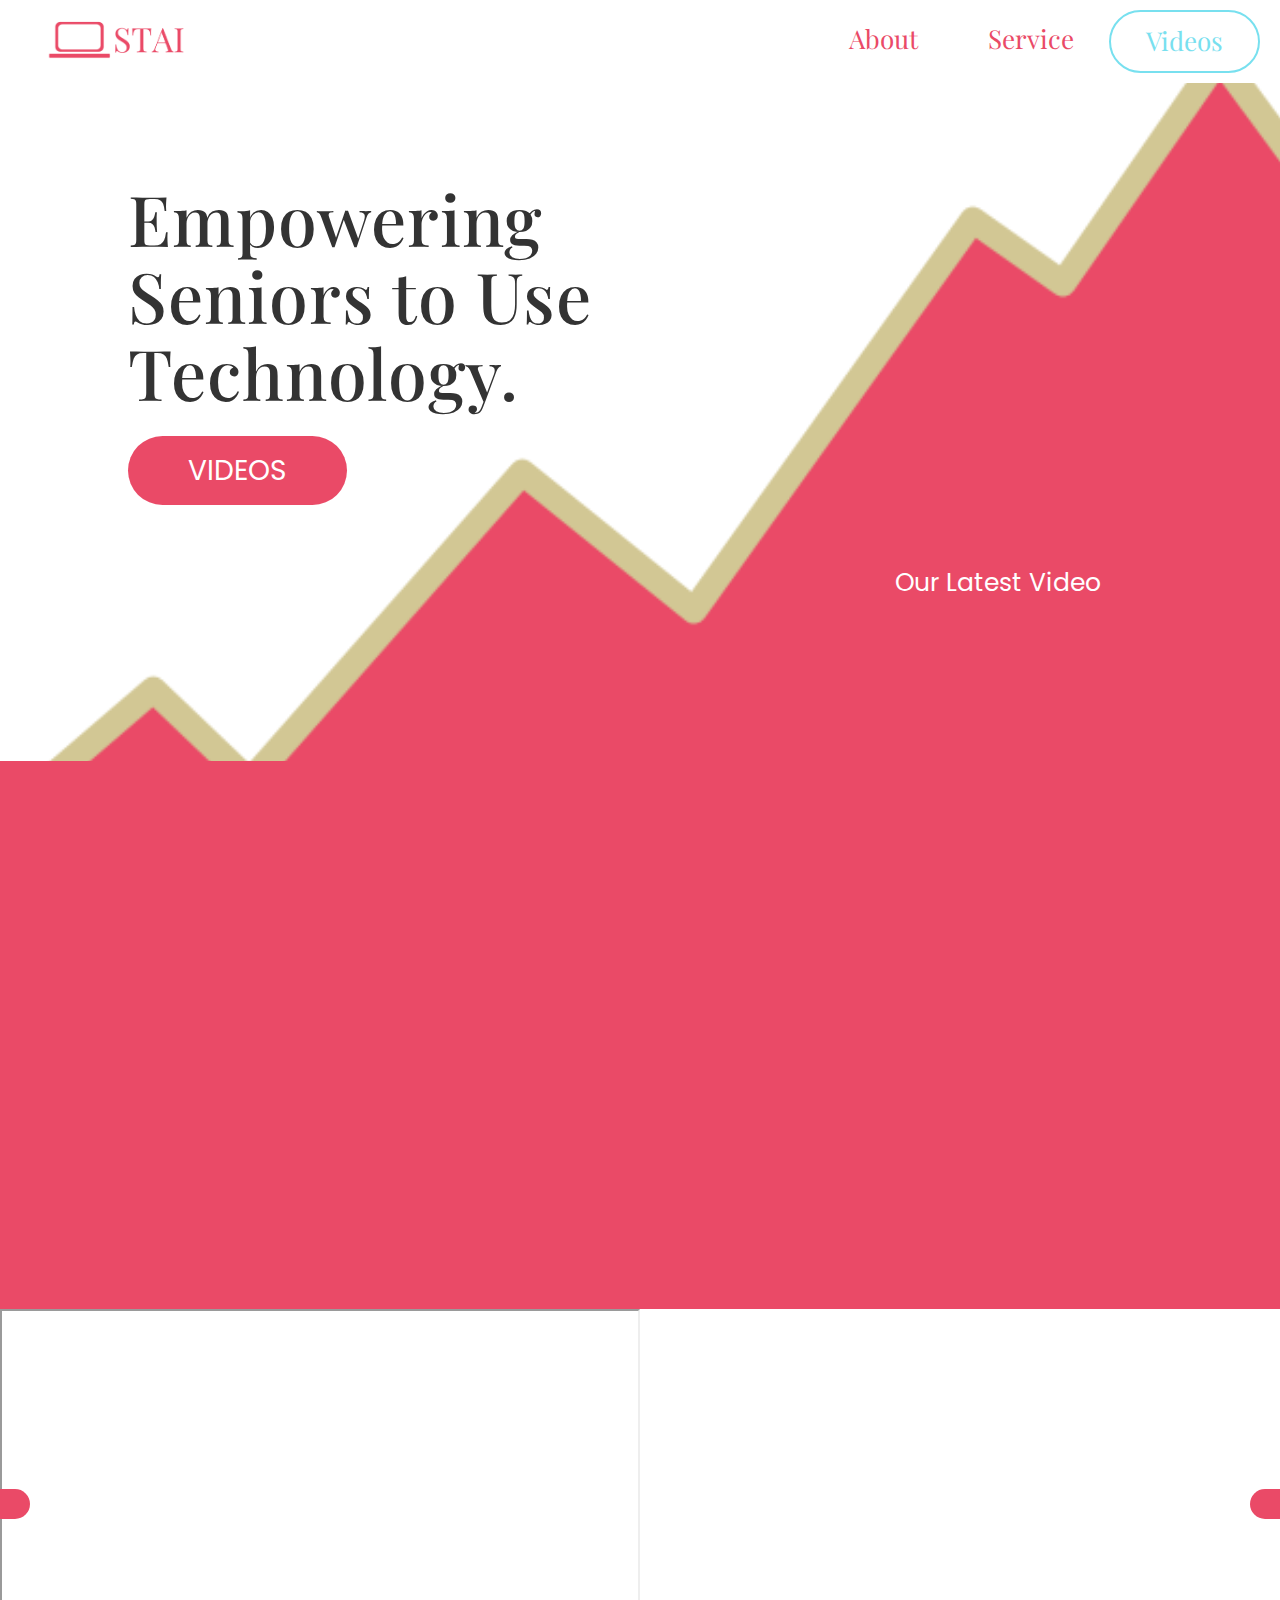
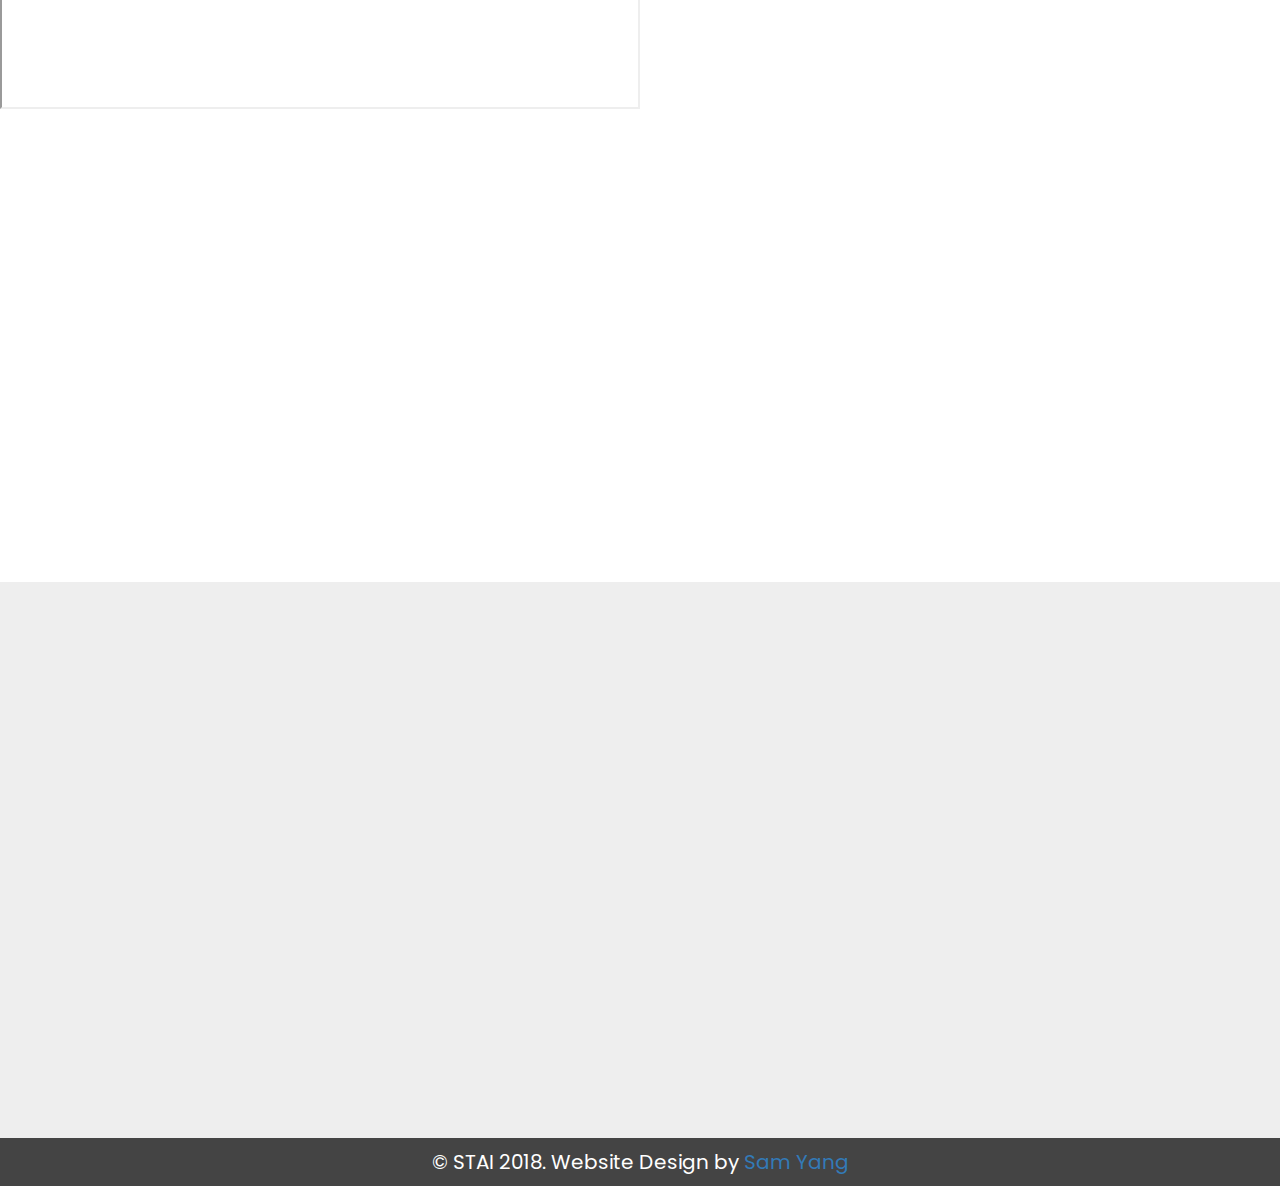
<file: index.html>
<!DOCTYPE html>
<html>
<title>Senior Tech Assistance Initiative</title>
<meta charset="UTF-8">
<meta name="viewport" content="user-scalable=no, width=device-width, initial-scale=1.0" />
<meta name="apple-mobile-web-app-capable" content="yes" />
<link rel="icon" href="images/smalllogo.png">
<link href="https://fonts.googleapis.com/css?family=Playfair+Display:700|Poppins:300" rel="stylesheet">
<link rel="stylesheet" href="https://maxcdn.bootstrapcdn.com/bootstrap/3.3.7/css/bootstrap.min.css">

    <!-- jQuery library -->
    <script src="https://ajax.googleapis.com/ajax/libs/jquery/3.3.1/jquery.min.js"></script>

    <!-- Latest compiled JavaScript -->
    <script src="https://maxcdn.bootstrapcdn.com/bootstrap/3.3.7/js/bootstrap.min.js"></script>
    <link rel="stylesheet" href="https://use.fontawesome.com/releases/v5.0.9/css/all.css" integrity="sha384-5SOiIsAziJl6AWe0HWRKTXlfcSHKmYV4RBF18PPJ173Kzn7jzMyFuTtk8JA7QQG1" crossorigin="anonymous">
    <link rel="stylesheet" href="main.css">
    <script src="index.js">
    </script>
<body>
		<div id="navbar">
			<ul id="nav" class="fader">
				<li class="navig" id="home"><a href="index.html"><img src="images/mainlogo.png"></a></li>
			    <li class="navig" id="videos"><a href="videos.html">Videos</a></li>
			   <!--<li class="navig"><a href="donate.html">Donate</a></li>-->
			    <li class="navig"><a href="service.html">Service</a></li>
			    <li class="navig"><a href="about.html">About</a></li>
			</ul>
		</div>
		<div id="container1" onclick="rotate(this)">
			<div class="bar1">
			</div>
			<div class="bar2">
			</div>
		</div>
		<div id="phonenavlinks">
			<li class="navig2"><a href="about.html">About</a></li>
			<li class="navig2"><a href="service.html">Service</a></li>
			<li class="navig2"><a href="videos.html">Videos</a></li>
		</div>
	<div id="mainbody">
		<div id="header">
			<div class="row">
				<div class="col-sm-7">
					<div id="headertext">
						<h1 class="slideleft">Empowering Seniors to Use Technology.</h1>
						<a class="butt slideleft" href="videos.html">VIDEOS <i class="fas fa-arrow-right"></i></a>
					</div>
				</div>
				<div class="col-sm-5 slideright">
					<iframe src="https://www.youtube.com/embed/WuKBeBx3E5I" frameborder="0" allow="autoplay; encrypted-media" allowfullscreen></iframe>
					<p>Our Latest Video <i class="fas fa-arrow-up"></i></p>
				</div>
			</div>
		</div>
		<img id="headerimg" src="images/header.png">
		<div id="intro">
			<h1 class="title slideanim2">The STAI Model</h1>
			<div class="row">
				<div class="col-sm-6">
					<i class="fab fa-youtube slideanim"></i>
					<h2 class="slideanim">Videos</h2>
					<p class="slideanim">We create high-quality video tutorials designed to help seniors utilize technology, allowing them to incorporate technology into their daily lives.</p>
				</div>
				<div class="col-sm-6">
					<i class="fas fa-users slideanim"></i>
					<h2 class="slideanim">Community Service</h2>
					<p class="slideanim">We go directly to senior centers in the Bay Area to give live seminars on technology usage, and assist seniors with technology.  We also help put on events for seniors.</p>
				</div>
			</div>
		</div>
		<div id="recentvideos">
			<div id="recenthead" class="slideanim3">Featured Videos</div>
			<div class="recentvid" id="recentvid1">
				<iframe src="https://www.youtube.com/embed/Y8yYtmIdaKc" allowfullscreen></iframe>
			</div>
			<div class="recentvid" id="recentvid2">
				<iframe src="https://www.youtube.com/embed/N0ZHXqHqxjw" frameborder="0" allow="autoplay; encrypted-media" allowfullscreen></iframe>
			</div>
			<div class="recentvid" id="recentvid3">
				<iframe src="https://www.youtube.com/embed/WuKBeBx3E5I" frameborder="0" allow="autoplay; encrypted-media" allowfullscreen></iframe>
			</div>
			<i id="leftarrow" class="fas fa-arrow-left" onclick="toleft()"></i>
			<i id="rightarrow" class="fas fa-arrow-right" onclick="toright()"></i>
		</div>
		<div id="emaillist">
			<h1 class="title slideanim2">Join Our Mailing List!</h1>
			<form class="form">
              <div class="input-group">
                <input type="email" class="form-control slideanim" size="70" placeholder="Email Address" required>
              </div>
              <button class="butt slideanim">Sign Up</button>
            </form>
		</div>
		<div id="contact">
			<h1 class="title slideanim2">Contact Us</h1>
			<h3 class="slideanim">Email Us:
				<a class="email" href="mailto:staiorganization@gmail.com">staiorganization@gmail.com</a></h3>
			<h3 class="slideanim">Social Media:</h3>
			<div id="social">
				<a href="https://www.facebook.com/Senior-Tech-Assistance-Initiative-569132020148257/" class="fab fa-facebook-f slideanim"></a>
				<a href="https://www.youtube.com/channel/UCdXtMm5nSlpZez3nkciKpng" class="fab fa-youtube slideanim"></a>
				<a href="#" class="fab fa-instagram slideanim"></a>
			</div>
		</div>
	</div>
	<div id="back2top">
		<i id="rightarrow" class="fas fa-arrow-up"></i>
	</div>
	
	
	<div id="footer">
		<p>&#169; STAI 2018.  Website Design by <a href="http://www.samyang.xyz">Sam Yang</a></p>
	</div>
</body>
</html>
</file>
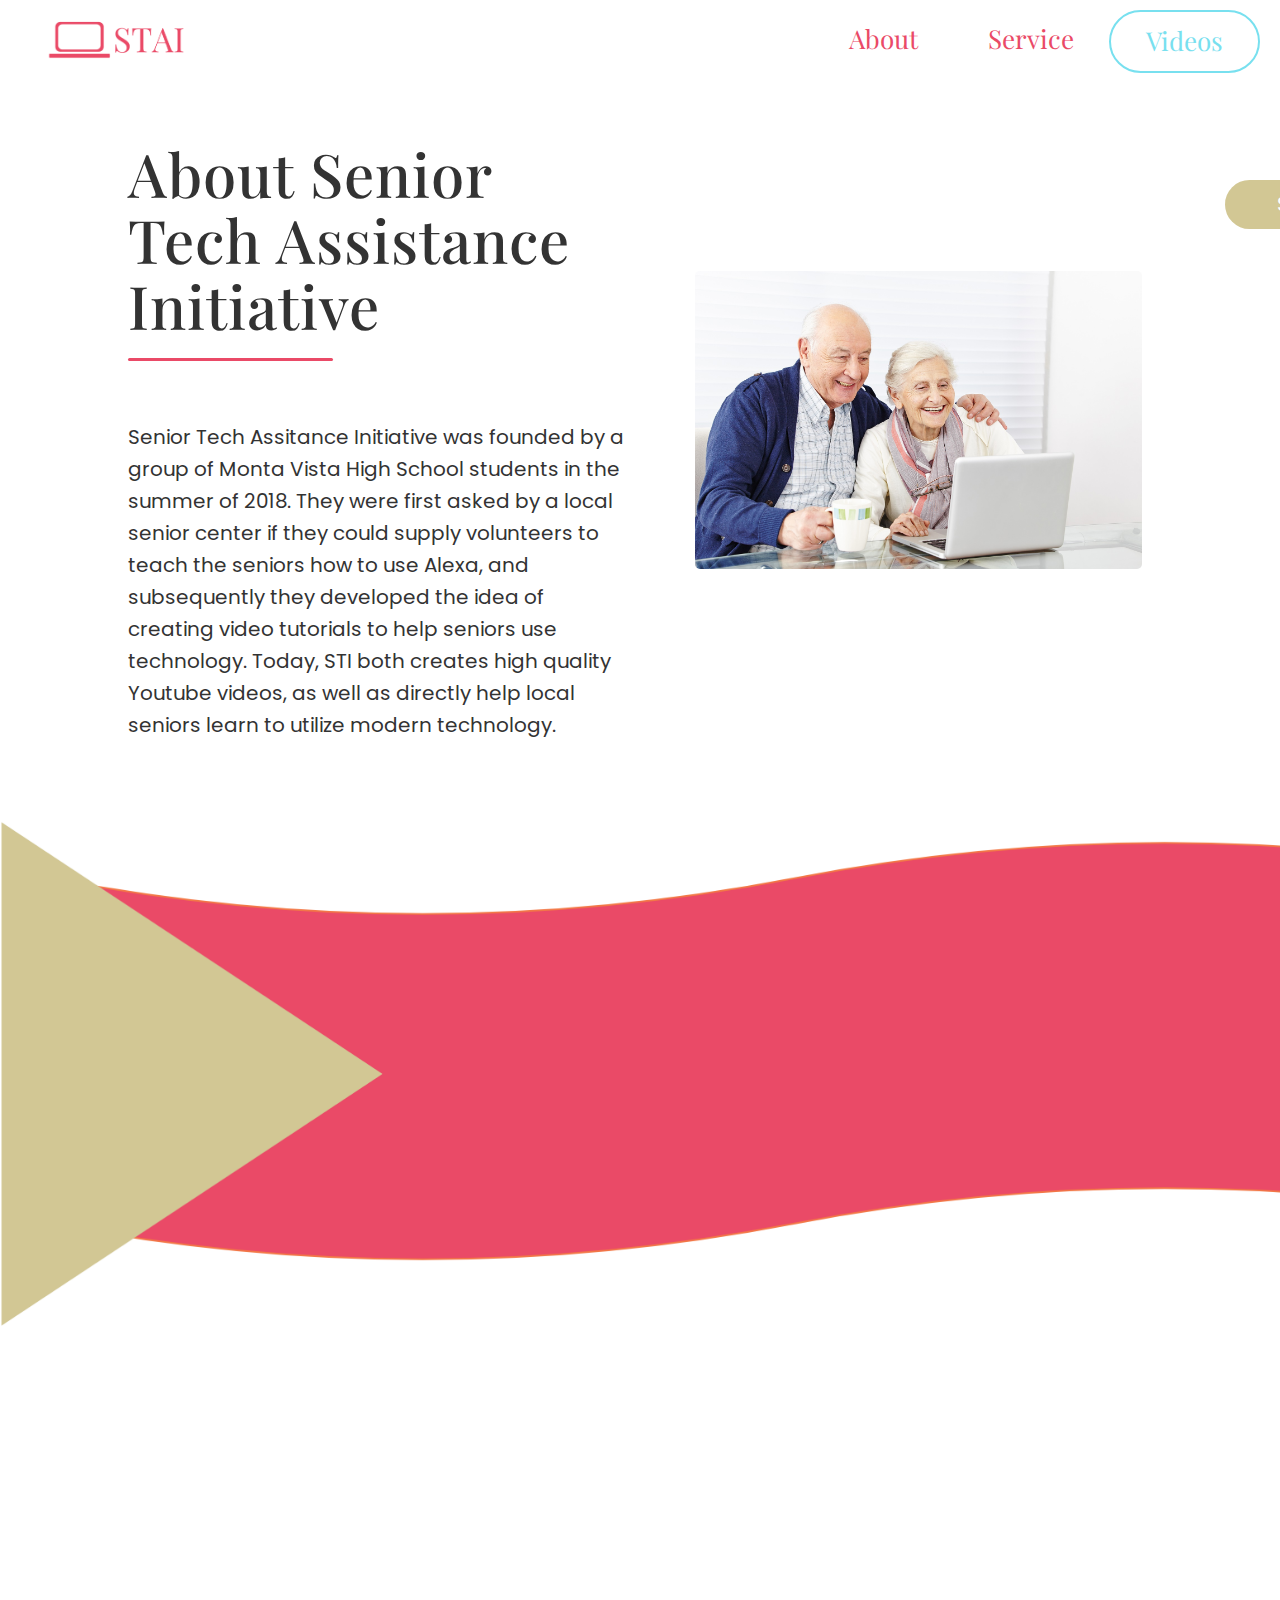
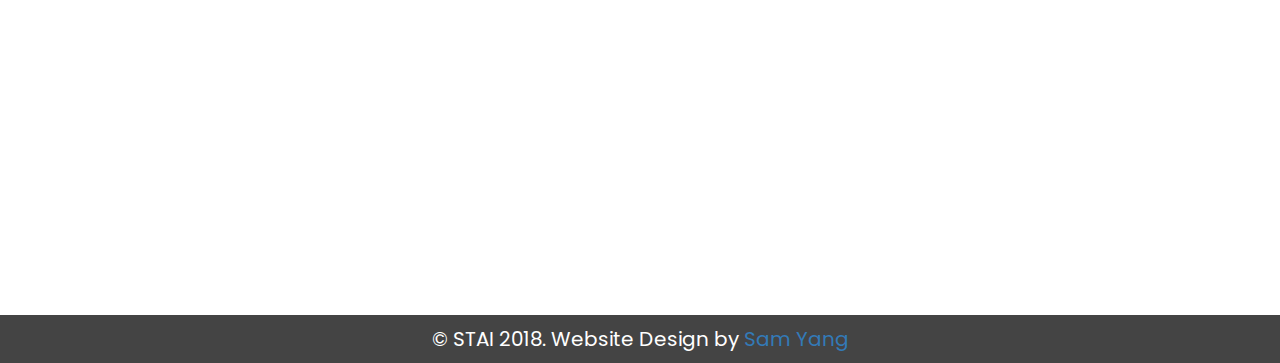
<file: about.html>
<!DOCTYPE html>
<html>
<title>About</title>
<meta charset="UTF-8">
<meta name="viewport" content="user-scalable=no, width=device-width, initial-scale=1.0" />
<meta name="apple-mobile-web-app-capable" content="yes" />
<link rel="icon" href="images/smalllogo.png">
<link href="https://fonts.googleapis.com/css?family=Playfair+Display:700|Poppins:300" rel="stylesheet">
<link rel="stylesheet" href="https://maxcdn.bootstrapcdn.com/bootstrap/3.3.7/css/bootstrap.min.css">

    <!-- jQuery library -->
    <script src="https://ajax.googleapis.com/ajax/libs/jquery/3.3.1/jquery.min.js"></script>

    <!-- Latest compiled JavaScript -->
    <script src="https://maxcdn.bootstrapcdn.com/bootstrap/3.3.7/js/bootstrap.min.js"></script>
    <link rel="stylesheet" href="https://use.fontawesome.com/releases/v5.0.9/css/all.css" integrity="sha384-5SOiIsAziJl6AWe0HWRKTXlfcSHKmYV4RBF18PPJ173Kzn7jzMyFuTtk8JA7QQG1" crossorigin="anonymous">
    <link rel="stylesheet" href="main.css">
    <script src="index.js">
    </script>
<body>
		<div id="navbar">
			<ul id="nav" class="fader">
				<li class="navig" id="home"><a href="index.html"><img src="images/mainlogo.png"></a></li>
			    <li class="navig" id="videos"><a href="videos.html">Videos</a></li>
			    <!--<li class="navig"><a href="donate.html">Donate</a></li>-->
			    <li class="navig"><a href="service.html">Service</a></li>
			    <li class="navig"><a href="about.html">About</a></li>
			</ul>
		</div>
		<div id="container1" onclick="rotate(this)">
			<div class="bar1">
			</div>
			<div class="bar2">
			</div>
		</div>
		<div id="phonenavlinks">
			<li class="navig2"><a href="about.html">About</a></li>
			<li class="navig2"><a href="service.html">Service</a></li>
			<li class="navig2"><a href="videos.html">Videos</a></li>
		</div>
	<div id="mainbody">
		<div class="aboutmenu">
			<a id="open"><i class="fas fa-circle"></i><i class="fas fa-circle"></i><i class="fas fa-circle"></i></a>
			<a href="" id="storynav">Story</a>
			<a href="" id="missionnav">Mission</a>
			<a href="" id="teamnav">Team</a>
		</div>
		<div id="abouthead">
			<h1 class="slideleft">About Senior Tech Assistance Initiative</h1>
			<div id="border-bot" class="slideleft"></div>
		</div>
		<div id="story">
			<div class="row">
				<div class="col-sm-6">
					<p class="slideup">Senior Tech Assitance Initiative was founded by a group of Monta Vista High School students in the summer of 2018.  They were first asked by a local senior center if they could supply volunteers to teach the seniors how to use Alexa, and subsequently they developed the idea of creating video tutorials to help seniors use technology.  Today, STI both creates high quality Youtube videos, as well as directly help local seniors learn to utilize modern technology.</p> 
				</div>
				<div class="col-sm-6">
					<img id="storyimg" src="images/senior1.jpg" class="slideright">
				</div>
			</div>
		</div>
		<div id="mission">
			<h3 class="slideanim2">Mission</h3>
			<p class="slideanim"><i>Our mission is to positively impact the lives of senior citizens by improving their technology literacy.</i></p>
			<img src="images/mission.png" id="missionimg">
		</div>
		<div id="team">
			<h3 class="slideanim2">Our Team</h3>
			<div id="border-bot" class="slideanim2" style="width: 10%"></div>
		</div>
	</div>
	<div id="back2top">
		<i id="rightarrow" class="fas fa-arrow-up"></i>
	</div>
	
	<div id="footer">
		<p>&#169; STAI 2018.  Website Design by <a href="http://www.samyang.xyz">Sam Yang</a></p>
	</div>
</body>
</html>
</file>
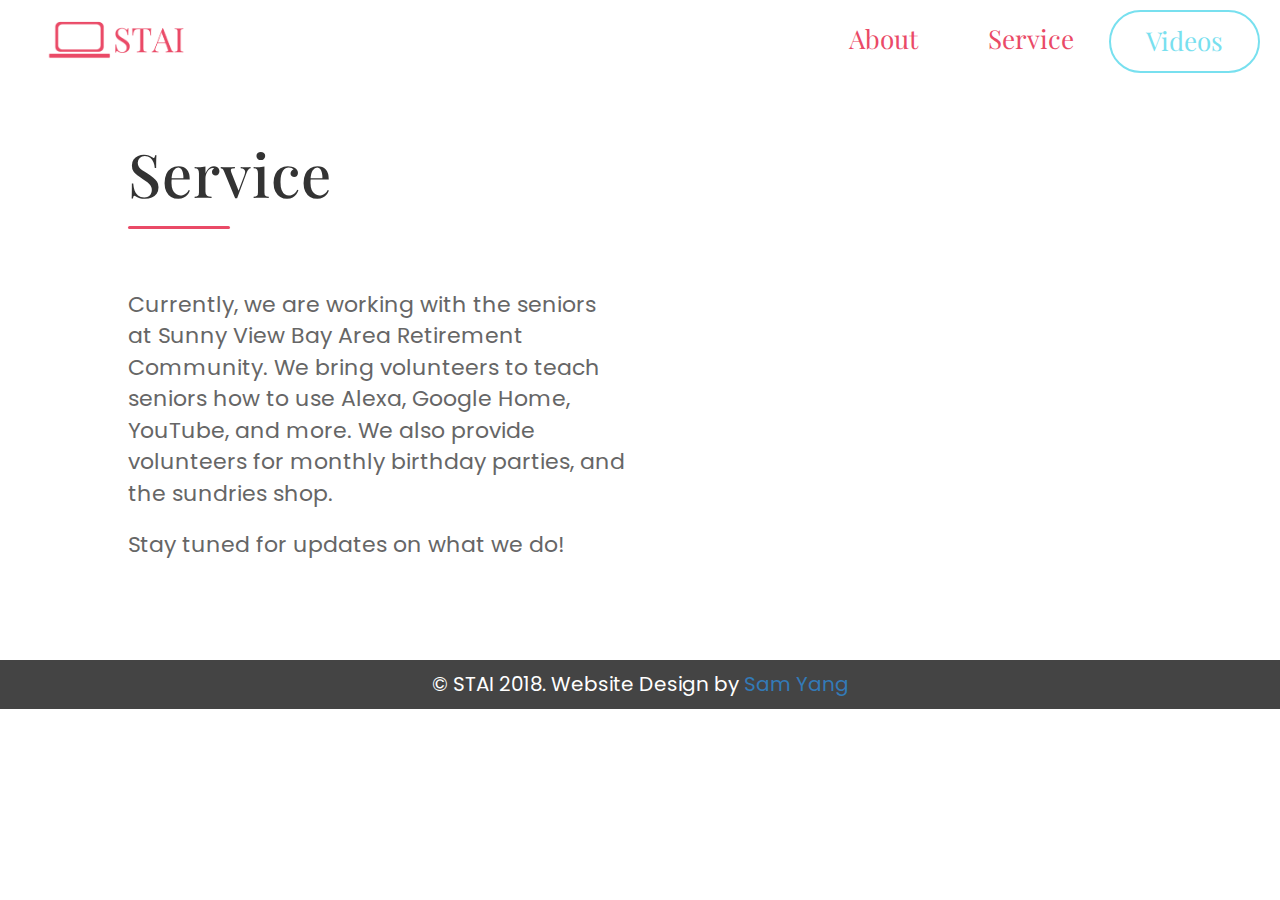
<file: service.html>
<!DOCTYPE html>
<html>
<title>Senior Tech Assistance Initiative</title>
<meta charset="UTF-8">
<meta name="viewport" content="user-scalable=no, width=device-width, initial-scale=1.0" />
<meta name="apple-mobile-web-app-capable" content="yes" />
<link rel="icon" href="images/smalllogo.png">
<link href="https://fonts.googleapis.com/css?family=Playfair+Display:700|Poppins:300" rel="stylesheet">
<link rel="stylesheet" href="https://maxcdn.bootstrapcdn.com/bootstrap/3.3.7/css/bootstrap.min.css">

    <!-- jQuery library -->
    <script src="https://ajax.googleapis.com/ajax/libs/jquery/3.3.1/jquery.min.js"></script>

    <!-- Latest compiled JavaScript -->
    <script src="https://maxcdn.bootstrapcdn.com/bootstrap/3.3.7/js/bootstrap.min.js"></script>
    <link rel="stylesheet" href="https://use.fontawesome.com/releases/v5.0.9/css/all.css" integrity="sha384-5SOiIsAziJl6AWe0HWRKTXlfcSHKmYV4RBF18PPJ173Kzn7jzMyFuTtk8JA7QQG1" crossorigin="anonymous">
    <link rel="stylesheet" href="main.css">
    <script src="index.js">
    </script>
<body>
		<div id="navbar">
			<ul id="nav" class="fader">
				<li class="navig" id="home"><a href="index.html"><img src="images/mainlogo.png"></a></li>
			    <li class="navig" id="videos"><a href="videos.html">Videos</a></li>
			   <!--<li class="navig"><a href="donate.html">Donate</a></li>-->
			    <li class="navig"><a href="service.html">Service</a></li>
			    <li class="navig"><a href="about.html">About</a></li>
			</ul>
		</div>
		<div id="container1" onclick="rotate(this)">
			<div class="bar1">
			</div>
			<div class="bar2">
			</div>
		</div>
		<div id="phonenavlinks">
			<li class="navig2"><a href="about.html">About</a></li>
			<li class="navig2"><a href="service.html">Service</a></li>
			<li class="navig2"><a href="videos.html">Videos</a></li>
		</div>
	<div id="mainbody">
		<div id="servicehead">
			<h1 class="slideleft">Service</h1>
			<div id="border-bot" class="slideleft" style="width: 20%"></div>
		</div>
		<div id="servicebody">
			<div class="row">
				<div class="col-sm-6">
					<p class="slideup">Currently, we are working with the seniors at Sunny View Bay Area Retirement Community.  We bring volunteers to teach seniors how to use Alexa, Google Home, YouTube, and more.  We also provide volunteers for monthly birthday parties, and the sundries shop.</p>
				</br>
					<p class="slideup">Stay tuned for updates on what we do!</p>
				</div>
				<div class="col-sm-6">
				</div>
			</div>
		</div>
	</div>
	<div id="back2top">
		<i id="rightarrow" class="fas fa-arrow-up"></i>
	</div>
	
	
	<div id="footer">
		<p>&#169; STAI 2018.  Website Design by <a href="http://www.samyang.xyz">Sam Yang</a></p>
	</div>
</body>
</html>
</file>
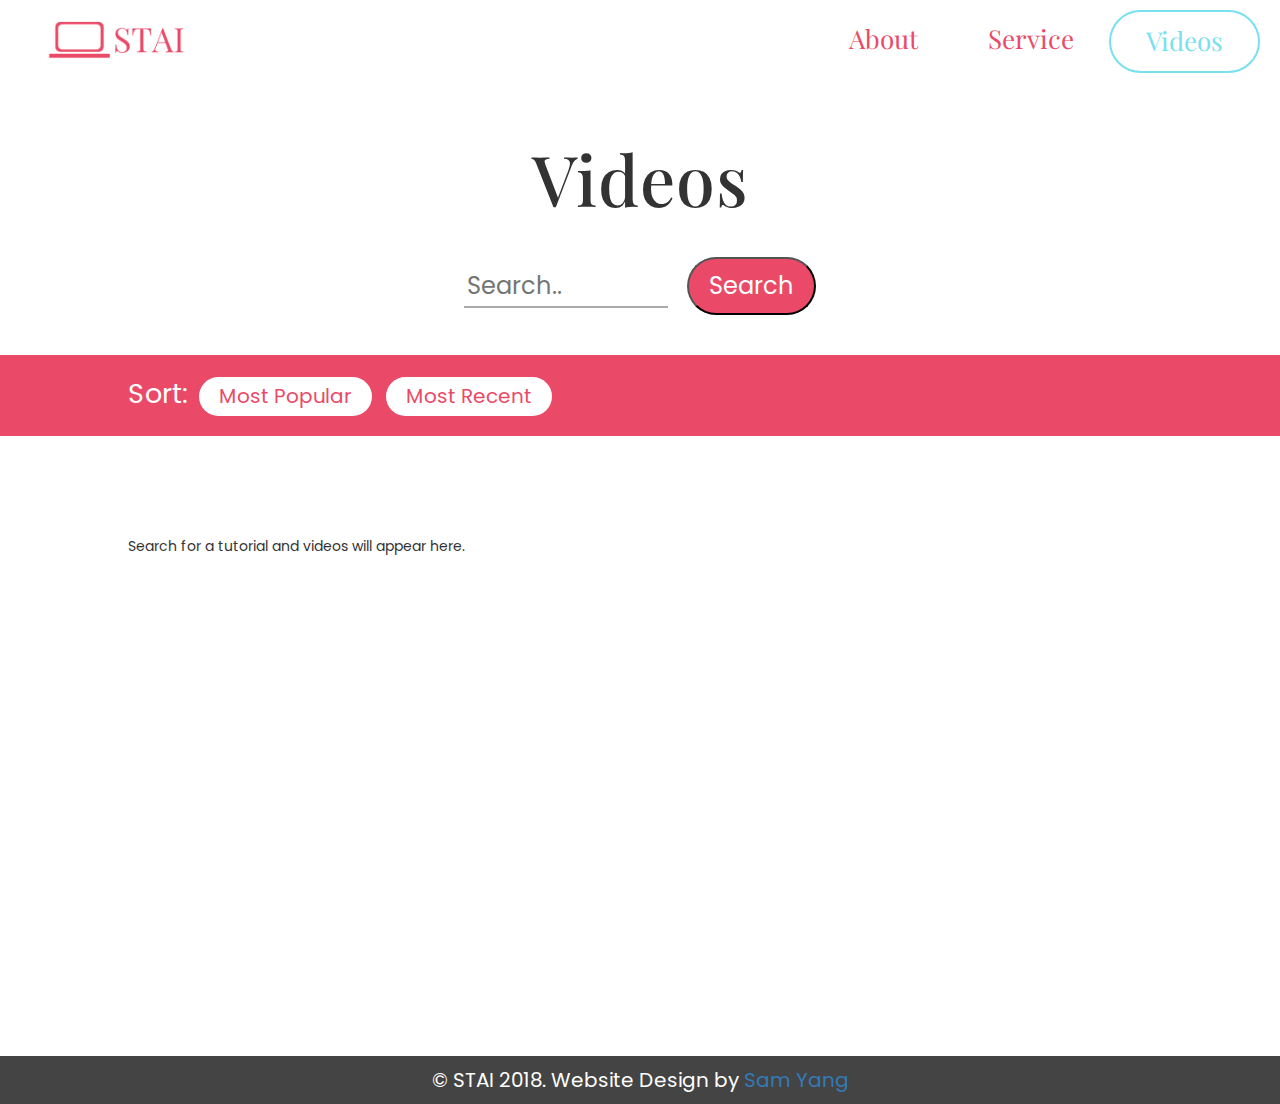
<file: videos.html>
<!DOCTYPE html>
<html>
<title>Videos</title>
<meta charset="UTF-8">
<meta name="viewport" content="user-scalable=no, width=device-width, initial-scale=1.0" />
<meta name="apple-mobile-web-app-capable" content="yes" />
<link rel="icon" href="images/smalllogo.png">
<link href="https://fonts.googleapis.com/css?family=Playfair+Display:700|Poppins:300" rel="stylesheet">
<link rel="stylesheet" href="https://maxcdn.bootstrapcdn.com/bootstrap/3.3.7/css/bootstrap.min.css">

    <!-- jQuery library -->
    <script src="https://ajax.googleapis.com/ajax/libs/jquery/3.3.1/jquery.min.js"></script>
    
    <script src="https://apis.google.com/js/client.js?onload=googleApiClientReady"></script>

    <!-- Latest compiled JavaScript -->
    <script src="https://maxcdn.bootstrapcdn.com/bootstrap/3.3.7/js/bootstrap.min.js"></script>
    <link rel="stylesheet" href="https://use.fontawesome.com/releases/v5.0.9/css/all.css" integrity="sha384-5SOiIsAziJl6AWe0HWRKTXlfcSHKmYV4RBF18PPJ173Kzn7jzMyFuTtk8JA7QQG1" crossorigin="anonymous">
    <link rel="stylesheet" href="main.css">
    <script src="index.js"></script>
    
    <script src="app.js"></script>
<body>
		<div id="navbar">
			<ul id="nav" class="fader">
				<li class="navig" id="home"><a href="index.html"><img src="images/mainlogo.png"></a></li>
			    <li class="navig" id="videos"><a href="videos.html">Videos</a></li>
			    <!--<li class="navig"><a href="donate.html">Donate</a></li>-->
			    <li class="navig"><a href="service.html">Service</a></li>
			    <li class="navig"><a href="about.html">About</a></li>
			</ul>
		</div>
		<div id="container1" onclick="rotate(this)">
			<div class="bar1">
			</div>
			<div class="bar2">
			</div>
		</div>
		<div id="phonenavlinks">
			<li class="navig2"><a href="about.html">About</a></li>
			<li class="navig2"><a href="service.html">Service</a></li>
			<li class="navig2"><a href="videos.html">Videos</a></li>
		</div>
	<div id="mainbody">
		<div id="videoshead">
			<h1>Videos</h1>
			<div class="search-container" class="slideup">
				<form id="myform">
					<input type="text" placeholder="Search.." id="search" name="search">
					<button type="submit" id="searchsubmit" class="butt">Search <i class="fa fa-search"></i></button>
				</form>
			</div>
		</div>
		<div id="videosmenu">
			<div id="sorter">
				<p>Sort: </p>
				<button class="sortbutt" id="popbutt">Most Popular</button>
				<button class="sortbutt" id="recbutt">Most Recent</button>
    		</div>
	  	</div>
	  	<div id="videosbody">
			Search for a tutorial and videos will appear here.
	  	</div>
	</div>
	<div id="back2top">
		<i id="rightarrow" class="fas fa-arrow-up"></i>
	</div>
	
	<div id="footer">
		<p>&#169; STAI 2018.  Website Design by <a href="http://www.samyang.xyz">Sam Yang</a></p>
	</div>
</body>
</html>
</file>
<file: main.css>
body {
	width: 100%;
	overflow-x: hidden;
}

body, h1, body, div, a, ol, ul, li, h2, p, em, img, button {
	padding: 0;
	margin: 0;
	outline: 0;
  font-family: 'Poppins', sans-serif;
}

h1 {
	letter-spacing: 1px;
  font-family: 'Playfair Display', serif;
}

#back2top {
  position: fixed;
  z-index: 66;
  left: -200px;
  bottom: 10%;
  background-color: #d2c794;
  color: white;
  padding: 20px;
  border-radius: 0px 40px 40px 0px;
  transition-duration: 0.2s;
}

#back2top i {
  font-size: 40px;
}

#back2top:hover {
  color: #ea4a67;
  cursor: pointer;
}

#navbar {
  margin: 0px auto;
  padding: 10px 0px;
  text-align: center;
  width: 100%;
  background-color: white;
  transition-duration: 0.2s;
  position: fixed;
  top: 0;
  z-index: 88;
}

#navbar ul {
  margin: 0px auto;
  width: 100%;
  display: block;
}

.navig {
  display: inline;
  text-align: center;
  font-size: 26px;
  padding: 10px 15px;
  float: right;
}

#container1 {
  display: none;
}

#phonenavlinks {
  display: none;
}

#home {
  position: absolute;
  z-index: 89;
  top: 5px;
  left: 5px;
}

#home:hover {
  opacity: 0.7;
}

#home img {
  width: 150px;
}

#videos {
  background: linear-gradient(-45deg, white 50%, #78e0ef 50%);
  background-size: 260% 100%;
  background-position: right;
  border: 2px solid #78e0ef;
  margin-right: 20px;
  transition-duration: 0.2s;
  border-radius: 40px;
}

#videos a {
  color: #78e0ef;
}

#videos:hover a {
  color: white;
}

#videos:hover {
  background-position: left;
}

.navig a {
  color: #ea4a67;
  padding: 10px 20px;
  transition-duration: 0.2s;
  text-decoration: none;
  font-family: 'Playfair Display', serif;
}

.navig a:hover {
  color: #78e0ef;
}

#header {
  padding: 180px 5% 150px 10%;
  position: relative;
  z-index: 30;
}

#header h1 {
  font-size: 70px;
  padding-bottom: 40px;
}

#headerimg {
  position: absolute;
  z-index: 6;
  width: 120%;
  bottom: -100px;
  height: 110%;
  left: 0;
  margin: 0;
}

#header iframe {
  height: 370px;
}

.butt {
  font-size: 28px;
  color: white;
  background: linear-gradient(-45deg, #ea4a67 50%, #78e0ef 50%);
  background-position: right;
  padding: 15px 60px;
  background-size: 250% 100%;
  transition-duration: 0.3s;
  border-radius: 40px;
}

.butt:hover {
  background-position: left;
  color: white;
  text-decoration: none;
}

#header iframe {
  width: 100%;
  border-radius: 10px;
}

#header p {
  text-align: center;
  padding: 10px;
  color: white;
  font-size: 25px;
}

#intro {
  padding: 0px 10% 100px 10%;
  background-color: #ea4a67;
  text-align: center;
  color: white;
  position: relative;
  z-index: 30;
}

.title {
  font-size: 50px;
  padding-bottom: 50px;
  font-family: 'Poppins', sans-serif;
  text-align: center;
}

#intro .col-sm-6 {
  padding: 20px 75px;
}

#intro i {
  font-size: 70px;
}

#intro h2 {
  font-size: 35px;
  padding: 20px 0px;
}

#intro p {
  font-size: 20px;
  text-align: left;
  line-height: 35px;
  padding-bottom: 50px;
}

#recentvideos {
  padding: 0;
  margin: 0;
  width: 100%;
  position: absolute;
}

#recenthead {
  padding: 10px;
  color: white;
  background-color: #d2c794;
  position: absolute;
  top: 0;
  right: 0;
  z-index: 12;
  font-size: 28px;
  border-radius: 0px 0px 0px 20px;
}

#recentvideos .fas {
  position: absolute;
  z-index: 12;
  font-size: 35px;
  color: white;
  top: 180px;
  background-color: #ea4a67;
  padding: 15px;
  transition-duration: 0.2s;
}

#recentvideos .fas:hover {
  background-color: #d2c794;
  cursor: pointer;
}

#leftarrow {
  left: 0px;
  border-radius: 0px 100% 100% 0px;
}

#rightarrow {
  right: 0px;
  border-radius: 100% 0px 0px 100%;
}

.recentvid {
  position: absolute;
  width: 50%;
  transition-duration: 0.3s;
}

.recentvid iframe {
  width: 100%;
  height: 400px;
}

#recentvid1 {
  left: 0;
}

#recentvid2 {
  left: 50%;
}

#recentvid3 {
  left: 100%;
}

#emaillist {
  padding: 520px 10% 120px 10%;
  text-align: center;
}

#emaillist input {
  margin: 0px 0px 20px 25%;
  display: block;
  font-size: 23px;
}

#contact {
  background-color: #eee;
  padding: 100px 10%;
  color: #444;
}

#contact h3 {
  text-align: center;
  font-size: 30px;
}

.email {
  color: #ea4a67;
  transition-duration: 0.2s;
  display: block;
  padding: 10px 0px 20px 0px;
}

.email:hover {
  color: #78e0ef;
  text-decoration: none;
}

#social {
  text-align: center;
  margin: auto;
  display: block;
}

#social .fab {
  font-size: 50px;
  color: #ea4a67;
  transition-duration: 0.2s;
  margin: 20px;
  text-decoration: none;
}

#social .fab:hover {
  color: #78e0ef;
  text-decoration: none;
}

#footer {
  background-color: #444;
  padding: 10px 5%;
}

#footer p {
  font-size: 20px;
  color: white;
  text-align: center;
}

#footer a:hover {
  text-decoration: none;
  color: #ea4a67;
}

/*About*/
#abouthead {
  padding: 140px 50% 40px 10%;
}

#abouthead h1 {
  font-size: 60px;
}

#border-bot {
  height: 3px;
  border-radius: 4px;
  width: 40%;
  margin: 20px 0px;
  background-color: #ea4a67;
}

.aboutmenu {
  background-color: #d2c794;
  position: fixed;
  z-index: 50;
  top: 20%;
  right: -250px;
  padding: 10px;
  transition-duration: 0.3s;
  border-radius: 30px 0px 0px 30px;
}

.aboutout {
  right: 0px;
}

.aboutmenu a {
  margin: 0px 10px;
  color: white;
  font-size: 20px;
  transition-duration: 0.2s;
}

.aboutmenu a:hover {
  color: #ea4a67;
  text-decoration: none;
  cursor: pointer;
}

#open .fas {
  margin: 0px 2px 8px 2px;
  font-size: 12px;
}

#story {
  padding: 0px 10% 80px 10%;
}

#story p {
  font-size: 20px;
  line-height: 32px;
}

#storyimg {
  width: 90%;
  margin-top: -150px;
  margin-left: 8%;
  border-radius: 5px;
}

#mission {
  padding: 130px 0% 180px 0%;
  position: relative;
}

#missionimg {
  position: absolute;
  height: 100%;
  width: 120%;
  bottom: 0;
  z-index: 1;
}

#mission h3 {
  font-size: 60px;
  color: white;
  padding: 0px 10% 0px 25%;
  text-align: center;
  position: relative;
  z-index: 7;

}

#mission p {
  font-size: 24px;
  padding: 20px 10% 10px 25%;
  color: white;
  position: relative;
  z-index: 7;
}

#team {
  padding: 100px 10% 400px 10%;
  margin-top: -40px;

}

#team h3 {
  font-size: 60px;
  font-family: 'Playfair Display', serif;

}

/*Videos*/
#videoshead {
  padding: 140px 10% 40px 10%;
  text-align: center;
}

#videoshead h1 {
  font-size: 70px;
  padding-bottom: 40px;
}

#search {
  width: 20%;
  padding: 3px;
  font-size: 24px;
  border: 0;
  border-bottom: 2px solid #aaa;
  transition-duration: 0.4s;
  outline: 0;
  margin-right: 15px;
}

#search:focus {
  border-bottom: 4px solid #ea4a67;
  width: 45%;
}

#searchsubmit {
  font-size: 24px;
  color: white;
  padding: 10px 20px;
  outline: 0;
}

#videosmenu {
  padding: 20px 10% 20px 10%;
  background-color: #ea4a67;
}

#sorter p {
  font-size: 27px;
  display: inline;
  color: white;
}

.sortbutt {
  font-size: 20px;
  padding: 5px 20px;
  background-color: white;
  color: #ea4a67;
  outline: 0;
  border: 0;
  margin: 0px 5px;
  border-radius: 40px;
  transition-duration: 0.2s;
}

.sortbutt:hover {
  color: white;
  background-color: #d2c794;
}

#videosbody {
  padding: 100px 10% 500px 10%;
}

.youtubevid {
  padding: 50px 0px;
}

/*Service*/
#servicehead {
  padding: 140px 50% 40px 10%;
}

#servicehead h1 {
  font-size: 60px;
}

#servicebody {
  padding: 0px 10% 100px 10%;
}

#servicebody p {
  font-size: 22px;
  color: #666;
}


.slideanim {visibility:hidden;}

.slideanim2 {visibility:hidden;}

.slideanim3 {visibility:hidden;}

  .slideup {
      animation-name: slideup;
      -webkit-animation-name: slideup;
      animation-duration: 1.2s;
      -webkit-animation-duration: 1.2s;
      visibility: visible;
  }

  .slideleft {
      animation-name: slideleft;
      -webkit-animation-name: slideleft;
      animation-duration: 1.2s;
      -webkit-animation-duration: 1.2s;
      visibility: visible;
  }

  .slideright {
      animation-name: slideright;
      -webkit-animation-name: slideright;
      animation-duration: 1.2s;
      -webkit-animation-duration: 1.2s;
      visibility: visible;
  }

  .fader {
      animation-name: fader;
      -webkit-animation-name: fader;
      animation-duration: 1.2s;
      -webkit-animation-duration: 1.2s;
      visibility: visible;
  }

  @keyframes slide {
    0% {
      opacity: 0;
      transform: translateY(40%);
    } 
    100% {
      opacity: 1;
      transform: translateY(0%);
    }
  }
  @-webkit-keyframes slideup {
    0% {
      opacity: 0;
      -webkit-transform: translateY(40%);
    } 
    100% {
      opacity: 1;
      -webkit-transform: translateY(0%);
    }
  }

  @keyframes slideleft {
    0% {
      opacity: 0;
      transform: translateX(-40%);
    } 
    100% {
      opacity: 1;
      transform: translateX(0%);
    }
  }
  @-webkit-keyframes slideleft {
    0% {
      opacity: 0;
      -webkit-transform: translateX(-40%);
    } 
    100% {
      opacity: 1;
      -webkit-transform: translateX(0%);
    }
  }

  @keyframes slideright {
    0% {
      opacity: 0;
      -webkit-transform: translateX(40%);
    } 
    100% {
      opacity: 1;
      -webkit-transform: translateX(0%);
    }
  }
  @-webkit-keyframes slideright {
    0% {
      opacity: 0;
      -webkit-transform: translateX(40%);
    } 
    100% {
      opacity: 1;
      -webkit-transform: translateX(0%);
    }
  }

  @keyframes fader {
    0% {
      opacity: 0;
    } 
    100% {
      opacity: 1;
    }
  }
  @-webkit-keyframes fader {
    0% {
      opacity: 0;
    } 
    100% {
      opacity: 1;
    }
  }


@media only screen and (max-width: 1050px) {

}

@media only screen and (max-width: 768px) {
  #back2top {
    padding: 16px;
  }

  #back2top i {
    font-size: 25px;
  }

  .navig {
    display: none;
  }

  #navbar {
    padding: 30px 0px;
  }

  #home {
    display: block;
    top: 0px;
    left: -20px;
  }

  #home img {
    width: 120px;
  }

  #container1 {
    display: block;
    position: fixed;
    right: 4px;
    top: 0px;
    background-color: white;
    z-index: 90;
    padding: 10px;
    transition-duration: 0.2s;
  }

  #container1:hover {
    transform: scale(1.1);
    cursor: pointer;
  }

  .bar1, .bar2 {
    width: 40px;
    height: 3px;
    margin: 10px 0px;
    background: #ea4a67;
    transition-duration: 0.2s;
  }

  .change .bar1 {
      -webkit-transform: rotate(-45deg) translate(-5px, 7px);
      transform: rotate(-45deg) translate(-5px, 7px);
  }

  .change .bar2 {
      -webkit-transform: rotate(45deg) translate(-2px, -4px);
      transform: rotate(45deg) translate(-2px, -4px);
  }

  #phonenavlinks {
    background-color: white;
    padding: 70px 30px 40px 30px;
    position: fixed;
    top: 0;
    left: 0;
    width: 100%;
    z-index: 60;
  }

  .navig2 {
    list-style-type: none;
    padding: 15px 0px;
    text-align: center;
  }

  .navig2 a {
    color: #ea4a67;
    font-size: 23px;
    transition-duration: 0.2s;
  }

  .navig2 a:hover {
    color: #78e0ef;
    text-decoration: none;
  }

  .butt {
    font-size: 20px;
    padding: 12px 30px;
    border-radius: 20px;
  }

  #header {
    padding: 100px 10% 110px 10%;
  }

  #header h1 {
    font-size: 45px;
    padding-bottom: 30px;
  }

  #headerimg {
    width: 200%;
    height: 150%;
    bottom: -200px;
  }

  #header iframe {
    height: 240px;
    margin-top: 50px;
  }

  #header p {
    font-size: 20px;
  }

  #intro {
    padding: 0px 6% 60px 6%;
  }

  .title {
    font-size: 38px;
    padding-bottom: 30px;
  }

  #intro .col-sm-6 {
    padding: 20px 40px;
  }

  #intro i {
    font-size: 50px;
  }

  #intro h2 {
    font-size: 28px;
    padding: 15px 0px;
  }

  #intro p {
    font-size: 18px;
    line-height: 30px;
  }

  #recenthead {
    font-size: 24px;
  }

  #recentvideos .fas {
    font-size: 22px;
    top: 90px;
  }

  .recentvid {
    position: absolute;
    width: 50%;
    transition-duration: 0.3s;
  }

  .recentvid iframe {
    width: 100%;
    height: 250px;
  }

  #emaillist {
    padding: 330px 10% 80px 10%;
    text-align: center;
  }

  #emaillist input {
    margin: 0px 60% 20px 0%;
    display: block;
    font-size: 20px;
  }

  #contact {
    background-color: #eee;
    padding: 80px 6%;
    color: #444;
  }

  #contact h3 {
    text-align: center;
    font-size: 20px;
  }

  #social .fab {
    font-size: 35px;
  }

  #footer {
    background-color: #444;
    padding: 10px 5%;
  }

  #footer p {
    font-size: 16px;
  }

  /*About*/
  #abouthead {
    padding: 100px 30% 40px 10%;
  }

  #abouthead h1 {
    font-size: 40px;
  }

  .aboutmenu {
    display: none;
  }

  #open .fas {
    margin: 0px 2px 8px 2px;
    font-size: 12px;
  }

  #story {
    padding: 0px 10% 60px 10%;
  }

  #story p {
    font-size: 18px;
    line-height: 30px;
  }

  #storyimg {
    display: none;
  }

  #mission {
    padding: 100px 0% 130px 0%;
    position: relative;
  }

  #missionimg {
    position: absolute;
    height: 100%;
    width: 180%;
    bottom: 0;
    z-index: 1;
  }

  #mission h3 {
    font-size: 38px;
    padding: 0px 10% 0px 20%;

  }

  #mission p {
    font-size: 20px;
    padding: 20px 10% 10px 20%;
  }

  #team {
    padding: 100px 10% 400px 10%;
    margin-top: -40px;

  }

  #team h3 {
    font-size: 40px;
  }

  /*Videos*/
  #videoshead {
    padding: 100px 6% 40px 6%;
    text-align: center;
  }

  #videoshead h1 {
    font-size: 40px;
    padding-bottom: 30px;
  }

  #search {
    width: 90%;
    padding: 3px;
    font-size: 24px;
    border: 0;
    border-bottom: 2px solid #aaa;
    transition-duration: 0.4s;
    outline: 0;
    margin: 0px 5% 30px 5%;
    display: block;
  }

  #search:focus {
    border-bottom: 4px solid #ea4a67;
    width: 100%;
    margin: 0px 0% 30px 0%;
  }

  #searchsubmit {
    font-size: 20px;
  }

  #videosmenu {
    padding: 20px 10% 20px 10%;
    background-color: #ea4a67;
  }

  #sorter p {
    font-size: 22px;
    display: block;
    color: white;
    margin: 0px 0px 10px 20px;
  }

  .sortbutt {
    font-size: 18px;
    padding: 5px 18px;
  }

  .sortbutt:hover {
    color: white;
    background-color: #d2c794;
  }

  #videosbody {
    padding: 60px 10% 100px 10%;
  }

  .video {
    padding-bottom: 100px;
  }

  /*Service*/
  #servicehead {
    padding: 100px 30% 40px 10%;
  }

  #servicehead h1 {
    font-size: 45px;
  }

  #servicebody {
    padding: 0px 10% 70px 10%;
  }

  #servicebody p {
    font-size: 18px;
  }



}
</file>
